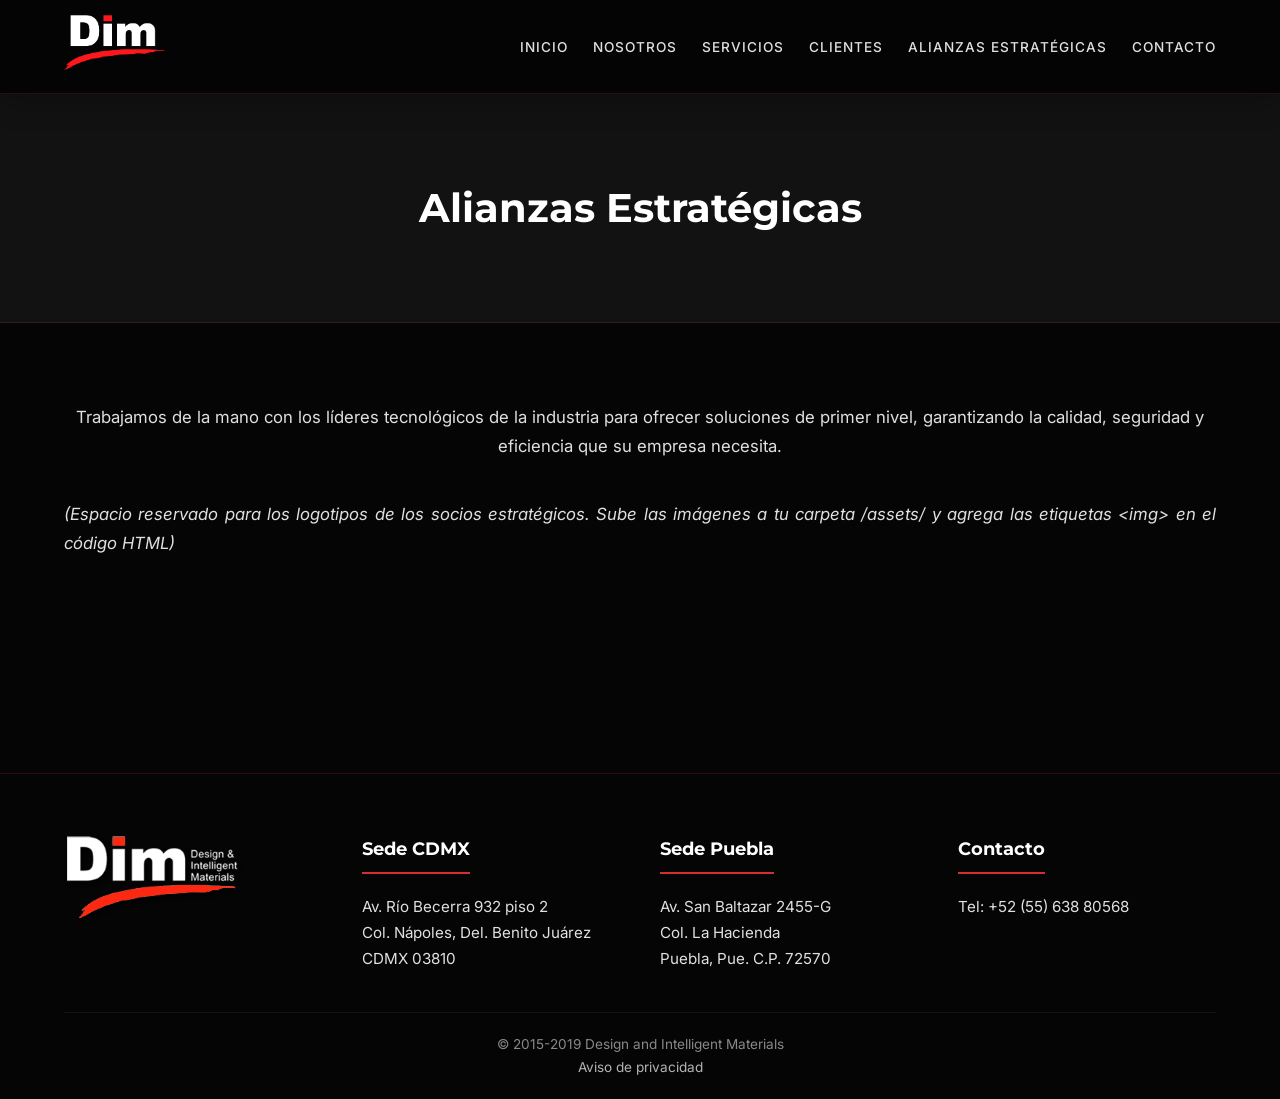
<file: alianzas-estrategicas/index.html>
<!DOCTYPE html>
<html lang="es">
<head>
    <meta charset="UTF-8">
    <meta name="viewport" content="width=device-width, initial-scale=1.0">
    <title>Alianzas Estratégicas - Design and Intelligent Materials</title>
    
    <link rel="icon" type="image/png" href="../assets/LogoDIM.png">
    <meta name="apple-mobile-web-app-capable" content="yes">
    <meta name="apple-mobile-web-app-status-bar-style" content="black-translucent">
    <meta name="apple-mobile-web-app-title" content="DIM">
    <link rel="apple-touch-icon" href="../assets/LogoDIM.png">
    <meta name="mobile-web-app-capable" content="yes">

    <link rel="stylesheet" href="../css/styles.css">
</head>
<body>

    <header>
        <div class="container navbar">
            <div class="logo">
                <a href="../"><img src="../assets/LogoDIM.png" alt="Logo DIM"></a>
            </div>
            <nav>
                <ul class="nav-links">
                    <li><a href="../">Inicio</a></li>
                    <li><a href="../nosotros/">Nosotros</a></li>
                    <li><a href="../servicios/">Servicios</a></li>
                    <li><a href="../clientes/">Clientes</a></li>
                    <li><a href="../alianzas-estrategicas/">Alianzas Estratégicas</a></li>
                    <li><a href="../contacto/">Contacto</a></li>
                </ul>
            </nav>
        </div>
    </header>

    <main>
        <section class="page-header">
            <div class="container">
                <h1>Alianzas Estratégicas</h1>
            </div>
        </section>

        <section class="content-section">
            <div class="container">
                <p style="text-align: center;">Trabajamos de la mano con los líderes tecnológicos de la industria para ofrecer soluciones de primer nivel, garantizando la calidad, seguridad y eficiencia que su empresa necesita.</p>
                
                <div class="logos-grid">
                    <p><em>(Espacio reservado para los logotipos de los socios estratégicos. Sube las imágenes a tu carpeta /assets/ y agrega las etiquetas &lt;img&gt; en el código HTML)</em></p>
                </div>
            </div>
        </section>
    </main>

    <footer>
        <div class="container">
            <div class="footer-grid">
                <div class="footer-col footer-logo">
                    <img src="../assets/LogoDIM_Footer.png" alt="DIM">
                </div>
                <div class="footer-col">
                    <h4>Sede CDMX</h4><p>Av. Río Becerra 932 piso 2<br>Col. Nápoles, Del. Benito Juárez<br>CDMX 03810</p>
                </div>
                <div class="footer-col">
                    <h4>Sede Puebla</h4><p>Av. San Baltazar 2455-G<br>Col. La Hacienda<br>Puebla, Pue. C.P. 72570</p>
                </div>
                <div class="footer-col">
                    <h4>Contacto</h4><p>Tel: +52 (55) 638 80568</p>
                </div>
            </div>
            <div class="footer-bottom">
                <p>&copy; 2015-2019 Design and Intelligent Materials</p>
                <p><a href="../aviso-de-privacidad/">Aviso de privacidad</a></p>
            </div>
        </div>
    </footer>

</body>
</html>
</file>
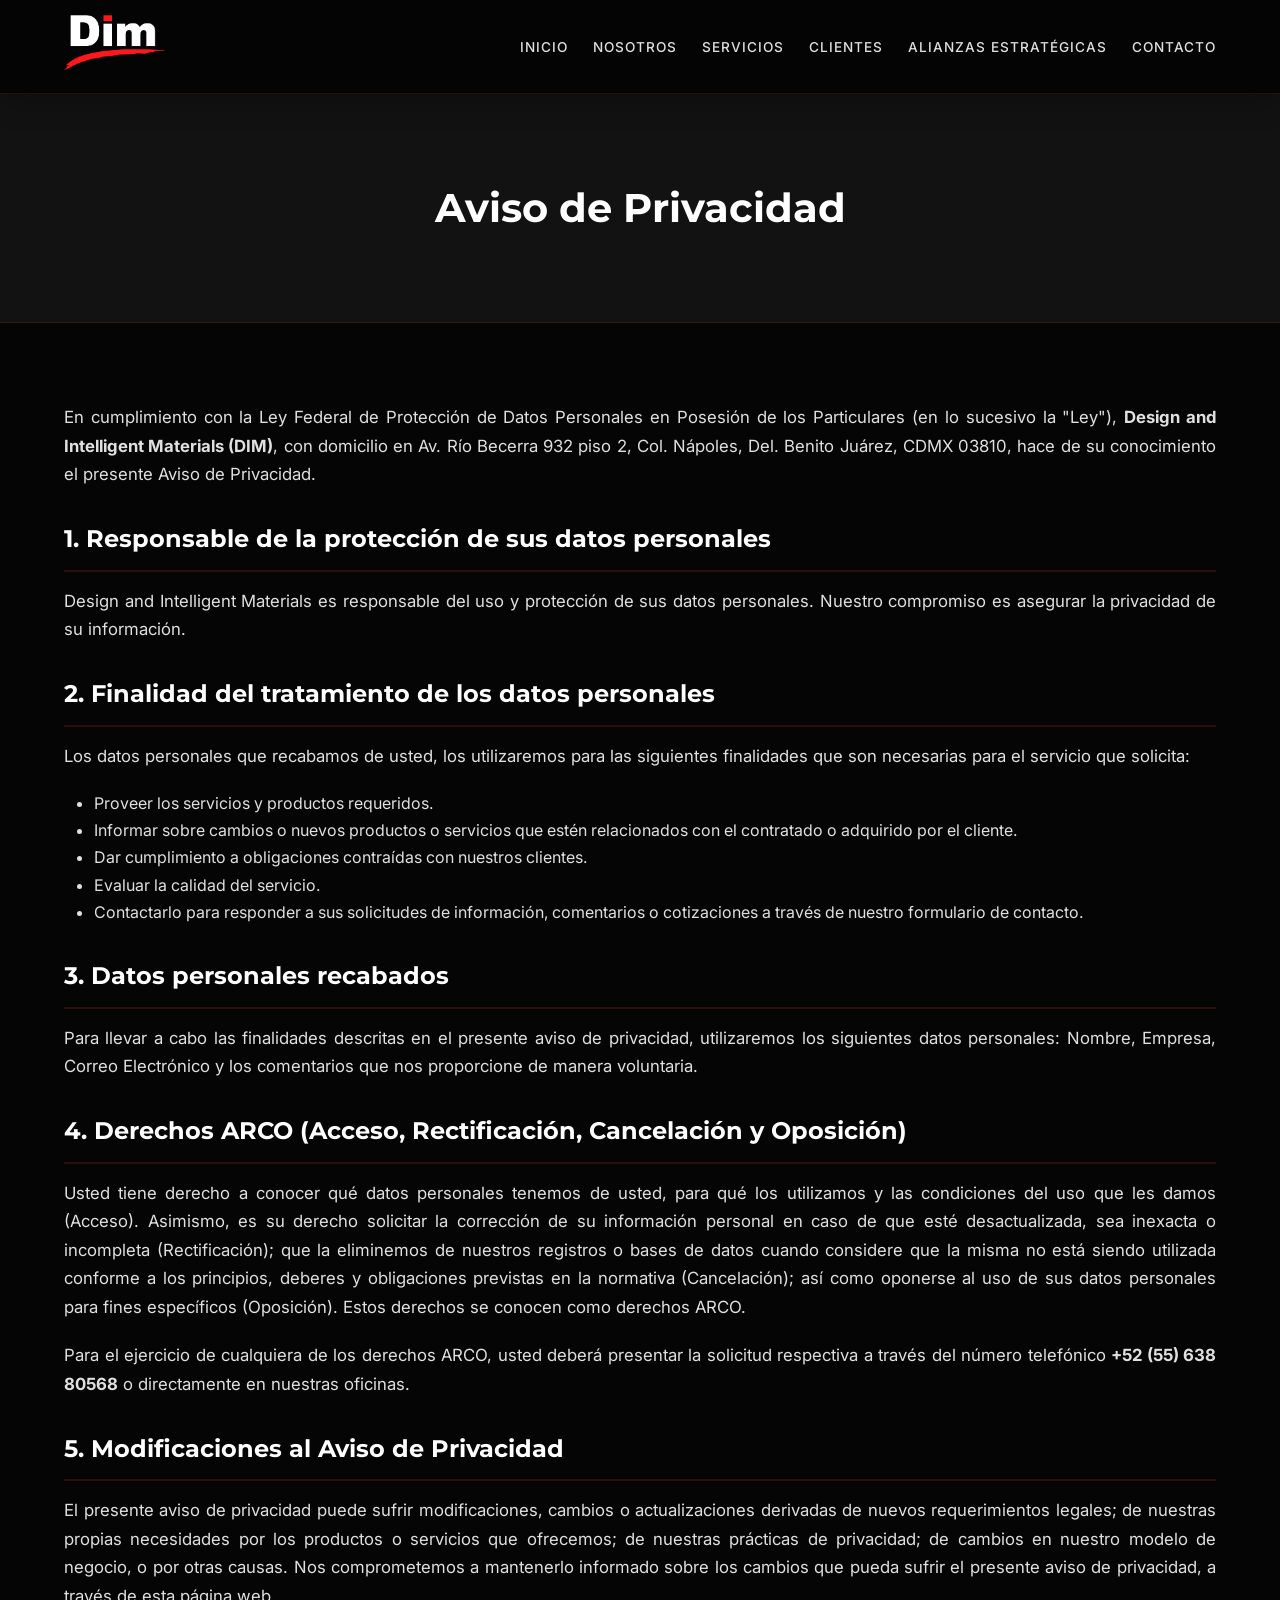
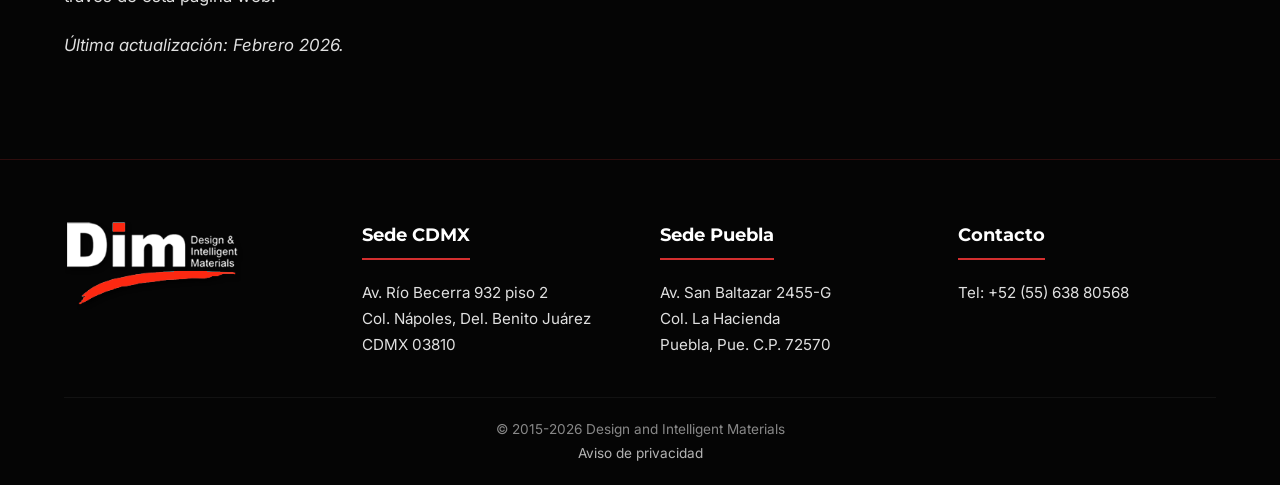
<file: aviso-de-privacidad/index.html>
<!DOCTYPE html>
<html lang="es">
<head>
    <meta charset="UTF-8">
    <meta name="viewport" content="width=device-width, initial-scale=1.0">
    <title>Aviso de Privacidad - Design and Intelligent Materials</title>
    
    <link rel="icon" type="image/png" href="../assets/LogoDIM.png">
    <meta name="apple-mobile-web-app-capable" content="yes">
    <meta name="apple-mobile-web-app-status-bar-style" content="black-translucent">
    <meta name="apple-mobile-web-app-title" content="DIM">
    <link rel="apple-touch-icon" href="../assets/LogoDIM.png">
    <meta name="mobile-web-app-capable" content="yes">

    <link rel="stylesheet" href="../css/styles.css">
</head>
<body>

    <header>
        <div class="container navbar">
            <div class="logo">
                <a href="../"><img src="../assets/LogoDIM.png" alt="Logo DIM"></a>
            </div>
            <nav>
                <ul class="nav-links">
                    <li><a href="../">Inicio</a></li>
                    <li><a href="../nosotros/">Nosotros</a></li>
                    <li><a href="../servicios/">Servicios</a></li>
                    <li><a href="../clientes/">Clientes</a></li>
                    <li><a href="../alianzas-estrategicas/">Alianzas Estratégicas</a></li>
                    <li><a href="../contacto/">Contacto</a></li>
                </ul>
            </nav>
        </div>
    </header>

    <main>
        <section class="page-header">
            <div class="container">
                <h1>Aviso de Privacidad</h1>
            </div>
        </section>

        <section class="content-section">
            <div class="container">
                <p>En cumplimiento con la Ley Federal de Protección de Datos Personales en Posesión de los Particulares (en lo sucesivo la "Ley"), <strong>Design and Intelligent Materials (DIM)</strong>, con domicilio en Av. Río Becerra 932 piso 2, Col. Nápoles, Del. Benito Juárez, CDMX 03810, hace de su conocimiento el presente Aviso de Privacidad.</p>

                <h2>1. Responsable de la protección de sus datos personales</h2>
                <p>Design and Intelligent Materials es responsable del uso y protección de sus datos personales. Nuestro compromiso es asegurar la privacidad de su información.</p>

                <h2>2. Finalidad del tratamiento de los datos personales</h2>
                <p>Los datos personales que recabamos de usted, los utilizaremos para las siguientes finalidades que son necesarias para el servicio que solicita:</p>
                <ul>
                    <li>Proveer los servicios y productos requeridos.</li>
                    <li>Informar sobre cambios o nuevos productos o servicios que estén relacionados con el contratado o adquirido por el cliente.</li>
                    <li>Dar cumplimiento a obligaciones contraídas con nuestros clientes.</li>
                    <li>Evaluar la calidad del servicio.</li>
                    <li>Contactarlo para responder a sus solicitudes de información, comentarios o cotizaciones a través de nuestro formulario de contacto.</li>
                </ul>

                <h2>3. Datos personales recabados</h2>
                <p>Para llevar a cabo las finalidades descritas en el presente aviso de privacidad, utilizaremos los siguientes datos personales: Nombre, Empresa, Correo Electrónico y los comentarios que nos proporcione de manera voluntaria.</p>

                <h2>4. Derechos ARCO (Acceso, Rectificación, Cancelación y Oposición)</h2>
                <p>Usted tiene derecho a conocer qué datos personales tenemos de usted, para qué los utilizamos y las condiciones del uso que les damos (Acceso). Asimismo, es su derecho solicitar la corrección de su información personal en caso de que esté desactualizada, sea inexacta o incompleta (Rectificación); que la eliminemos de nuestros registros o bases de datos cuando considere que la misma no está siendo utilizada conforme a los principios, deberes y obligaciones previstas en la normativa (Cancelación); así como oponerse al uso de sus datos personales para fines específicos (Oposición). Estos derechos se conocen como derechos ARCO.</p>
                <p>Para el ejercicio de cualquiera de los derechos ARCO, usted deberá presentar la solicitud respectiva a través del número telefónico <strong>+52 (55) 638 80568</strong> o directamente en nuestras oficinas.</p>

                <h2>5. Modificaciones al Aviso de Privacidad</h2>
                <p>El presente aviso de privacidad puede sufrir modificaciones, cambios o actualizaciones derivadas de nuevos requerimientos legales; de nuestras propias necesidades por los productos o servicios que ofrecemos; de nuestras prácticas de privacidad; de cambios en nuestro modelo de negocio, o por otras causas. Nos comprometemos a mantenerlo informado sobre los cambios que pueda sufrir el presente aviso de privacidad, a través de esta página web.</p>
                
                <p><em>Última actualización: Febrero 2026.</em></p>
            </div>
        </section>
    </main>

    <footer>
        <div class="container">
            <div class="footer-grid">
                <div class="footer-col footer-logo">
                    <img src="../assets/LogoDIM_Footer.png" alt="DIM">
                </div>
                <div class="footer-col">
                    <h4>Sede CDMX</h4><p>Av. Río Becerra 932 piso 2<br>Col. Nápoles, Del. Benito Juárez<br>CDMX 03810</p>
                </div>
                <div class="footer-col">
                    <h4>Sede Puebla</h4><p>Av. San Baltazar 2455-G<br>Col. La Hacienda<br>Puebla, Pue. C.P. 72570</p>
                </div>
                <div class="footer-col">
                    <h4>Contacto</h4><p>Tel: +52 (55) 638 80568</p>
                </div>
            </div>
            <div class="footer-bottom">
                <p>&copy; 2015-2026 Design and Intelligent Materials</p>
                <p><a href="../aviso-de-privacidad/">Aviso de privacidad</a></p>
            </div>
        </div>
    </footer>

</body>
</html>
</file>
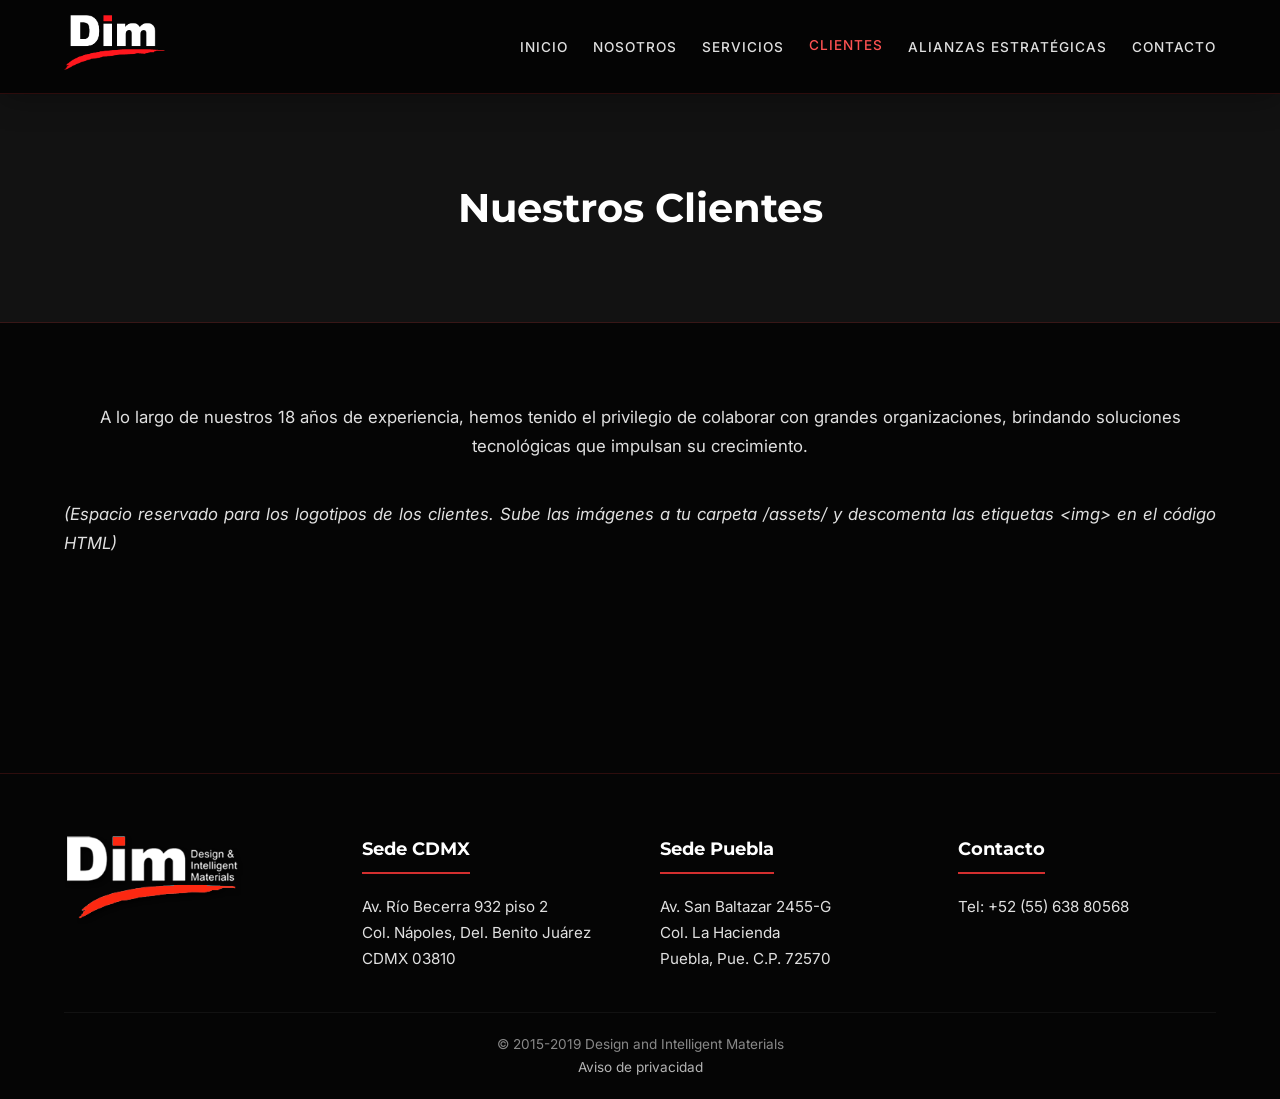
<file: clientes/index.html>
<!DOCTYPE html>
<html lang="es">
<head>
    <meta charset="UTF-8">
    <meta name="viewport" content="width=device-width, initial-scale=1.0">
    <title>Clientes - Design and Intelligent Materials</title>
    
    <link rel="icon" type="image/png" href="../assets/LogoDIM.png">
    <meta name="apple-mobile-web-app-capable" content="yes">
    <meta name="apple-mobile-web-app-status-bar-style" content="black-translucent">
    <meta name="apple-mobile-web-app-title" content="DIM">
    <link rel="apple-touch-icon" href="../assets/LogoDIM.png">
    <meta name="mobile-web-app-capable" content="yes">

    <link rel="stylesheet" href="../css/styles.css">
</head>
<body>

    <header>
        <div class="container navbar">
            <div class="logo">
                <a href="../"><img src="../assets/LogoDIM.png" alt="Logo DIM"></a>
            </div>
            <nav>
                <ul class="nav-links">
                    <li><a href="../">Inicio</a></li>
                    <li><a href="../nosotros/">Nosotros</a></li>
                    <li><a href="../servicios/">Servicios</a></li>
                    <li><a href="../clientes/" class="active">Clientes</a></li>
                    <li><a href="../alianzas-estrategicas/">Alianzas Estratégicas</a></li>
                    <li><a href="../contacto/">Contacto</a></li>
                </ul>
            </nav>
        </div>
    </header>

    <main>
        <section class="page-header">
            <div class="container">
                <h1>Nuestros Clientes</h1>
            </div>
        </section>

        <section class="content-section">
            <div class="container">
                <p style="text-align: center;">A lo largo de nuestros 18 años de experiencia, hemos tenido el privilegio de colaborar con grandes organizaciones, brindando soluciones tecnológicas que impulsan su crecimiento.</p>
                
                <div class="logos-grid">
                    <p><em>(Espacio reservado para los logotipos de los clientes. Sube las imágenes a tu carpeta /assets/ y descomenta las etiquetas &lt;img&gt; en el código HTML)</em></p>
                </div>
            </div>
        </section>
    </main>

    <footer>
        <div class="container">
            <div class="footer-grid">
                <div class="footer-col footer-logo">
                    <img src="../assets/LogoDIM_Footer.png" alt="DIM">
                </div>
                <div class="footer-col">
                    <h4>Sede CDMX</h4><p>Av. Río Becerra 932 piso 2<br>Col. Nápoles, Del. Benito Juárez<br>CDMX 03810</p>
                </div>
                <div class="footer-col">
                    <h4>Sede Puebla</h4><p>Av. San Baltazar 2455-G<br>Col. La Hacienda<br>Puebla, Pue. C.P. 72570</p>
                </div>
                <div class="footer-col">
                    <h4>Contacto</h4><p>Tel: +52 (55) 638 80568</p>
                </div>
            </div>
            <div class="footer-bottom">
                <p>&copy; 2015-2019 Design and Intelligent Materials</p>
                <p><a href="../aviso-de-privacidad/">Aviso de privacidad</a></p>
            </div>
        </div>
    </footer>

</body>
</html>
</file>
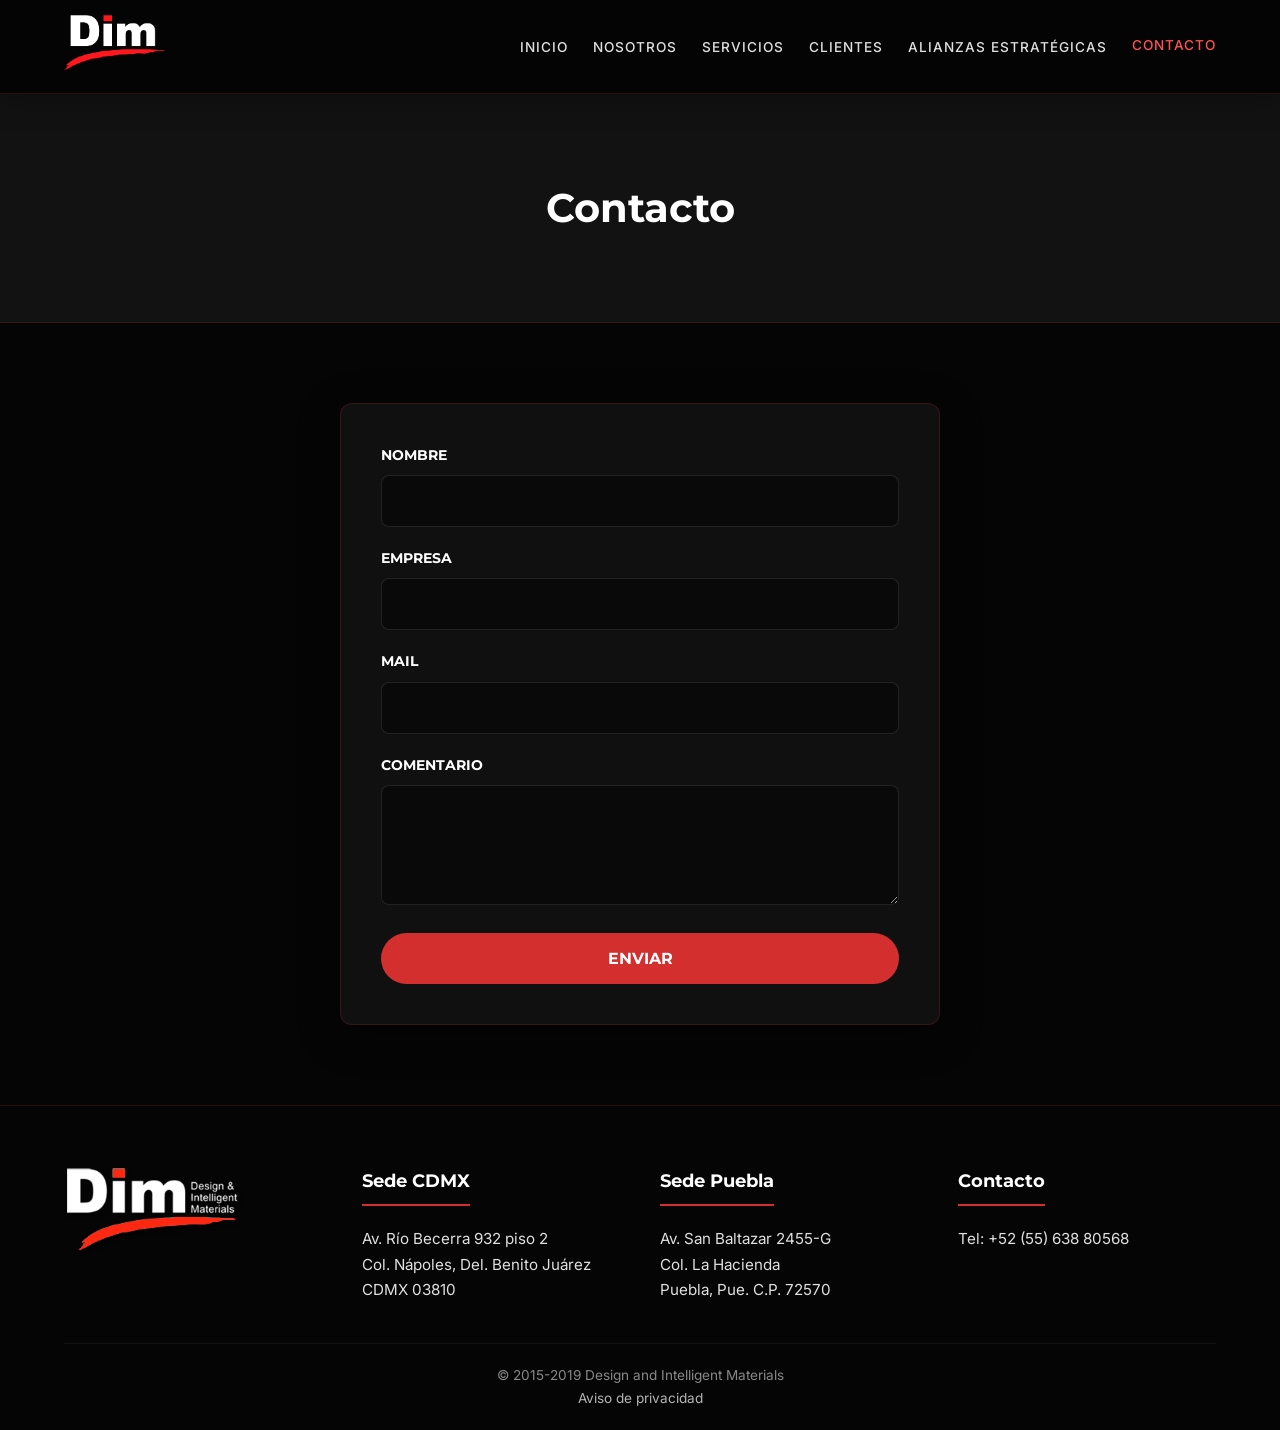
<file: contacto/index.html>
<!DOCTYPE html>
<html lang="es">
<head>
    <meta charset="UTF-8">
    <meta name="viewport" content="width=device-width, initial-scale=1.0">
    <title>Contacto - Design and Intelligent Materials</title>
    
    <link rel="icon" type="image/png" href="../assets/LogoDIM.png">
    <meta name="apple-mobile-web-app-capable" content="yes">
    <meta name="apple-mobile-web-app-status-bar-style" content="black-translucent">
    <meta name="apple-mobile-web-app-title" content="DIM">
    <link rel="apple-touch-icon" href="../assets/LogoDIM.png">
    <meta name="mobile-web-app-capable" content="yes">

    <link rel="stylesheet" href="../css/styles.css">
</head>
<body>

    <header>
        <div class="container navbar">
            <div class="logo">
                <a href="../"><img src="../assets/LogoDIM.png" alt="Logo DIM"></a>
            </div>
            <nav>
                <ul class="nav-links">
                    <li><a href="../">Inicio</a></li>
                    <li><a href="../nosotros/">Nosotros</a></li>
                    <li><a href="../servicios/">Servicios</a></li>
                    <li><a href="../clientes/">Clientes</a></li>
                    <li><a href="../alianzas-estrategicas/">Alianzas Estratégicas</a></li>
                    <li><a href="../contacto/" class="active">Contacto</a></li>
                </ul>
            </nav>
        </div>
    </header>

    <main>
        <section class="page-header">
            <div class="container">
                <h1>Contacto</h1>
            </div>
        </section>

        <section class="content-section" style="background-color: var(--bg-light);">
            <div class="container">
                <div class="contact-form">
                    <form action="#" method="POST">
                        <div class="form-group">
                            <label for="nombre">NOMBRE</label>
                            <input type="text" id="nombre" name="nombre" required>
                        </div>
                        
                        <div class="form-group">
                            <label for="empresa">EMPRESA</label>
                            <input type="text" id="empresa" name="empresa">
                        </div>
                        
                        <div class="form-group">
                            <label for="mail">MAIL</label>
                            <input type="email" id="mail" name="mail" required>
                        </div>
                        
                        <div class="form-group">
                            <label for="comentario">COMENTARIO</label>
                            <textarea id="comentario" name="comentario" required></textarea>
                        </div>
                        
                        <button type="submit" class="btn-submit">ENVIAR</button>
                    </form>
                </div>
            </div>
        </section>
    </main>

    <footer>
        <div class="container">
            <div class="footer-grid">
                <div class="footer-col footer-logo">
                    <img src="../assets/LogoDIM_Footer.png" alt="DIM">
                </div>
                <div class="footer-col">
                    <h4>Sede CDMX</h4><p>Av. Río Becerra 932 piso 2<br>Col. Nápoles, Del. Benito Juárez<br>CDMX 03810</p>
                </div>
                <div class="footer-col">
                    <h4>Sede Puebla</h4><p>Av. San Baltazar 2455-G<br>Col. La Hacienda<br>Puebla, Pue. C.P. 72570</p>
                </div>
                <div class="footer-col">
                    <h4>Contacto</h4><p>Tel: +52 (55) 638 80568</p>
                </div>
            </div>
            <div class="footer-bottom">
                <p>&copy; 2015-2019 Design and Intelligent Materials</p>
                <p><a href="../aviso-de-privacidad/">Aviso de privacidad</a></p>
            </div>
        </div>
    </footer>

</body>
</html>
</file>
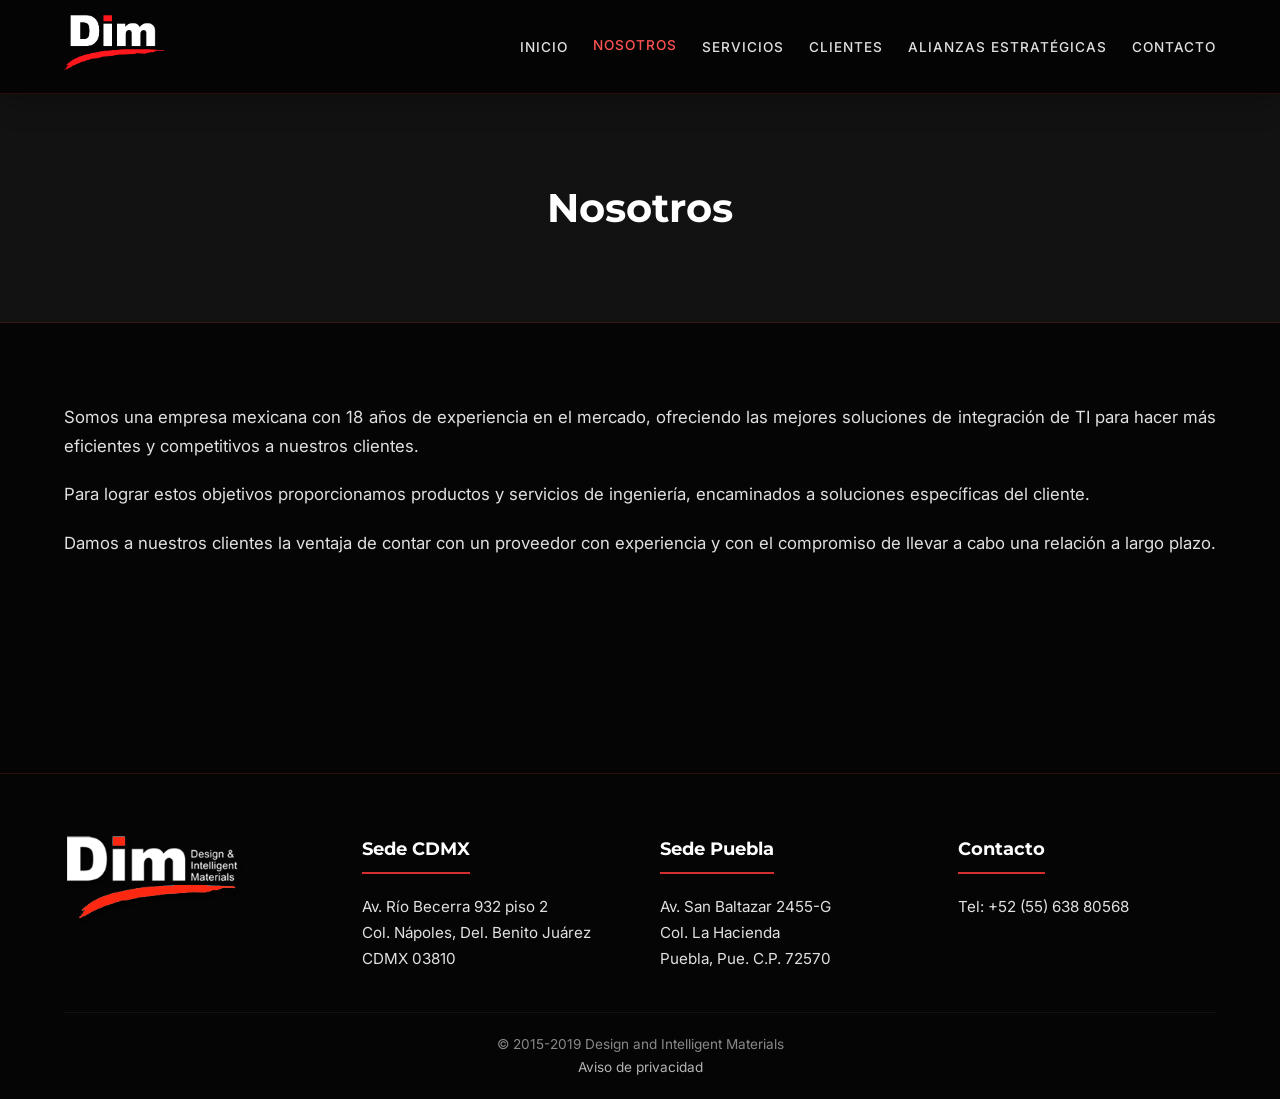
<file: nosotros/index.html>
<!DOCTYPE html>
<html lang="es">
<head>
    <meta charset="UTF-8">
    <meta name="viewport" content="width=device-width, initial-scale=1.0">
    <title>Nosotros - Design and Intelligent Materials</title>
    
    <link rel="icon" type="image/png" href="../assets/LogoDIM.png">
    <meta name="apple-mobile-web-app-capable" content="yes">
    <meta name="apple-mobile-web-app-status-bar-style" content="black-translucent">
    <meta name="apple-mobile-web-app-title" content="DIM">
    <link rel="apple-touch-icon" href="../assets/LogoDIM.png">
    <meta name="mobile-web-app-capable" content="yes">

    <link rel="stylesheet" href="../css/styles.css">
</head>
<body>

    <header>
        <div class="container navbar">
            <div class="logo">
                <a href="../"><img src="../assets/LogoDIM.png" alt="Logo DIM"></a>
            </div>
            <nav>
                <ul class="nav-links">
                    <li><a href="../">Inicio</a></li>
                    <li><a href="../nosotros/" class="active">Nosotros</a></li>
                    <li><a href="../servicios/">Servicios</a></li>
                    <li><a href="../clientes/">Clientes</a></li>
                    <li><a href="../alianzas-estrategicas/">Alianzas Estratégicas</a></li>
                    <li><a href="../contacto/">Contacto</a></li>
                </ul>
            </nav>
        </div>
    </header>

    <main>
        <section class="page-header">
            <div class="container">
                <h1>Nosotros</h1>
            </div>
        </section>

        <section class="content-section">
            <div class="container">
                <p>Somos una empresa mexicana con 18 años de experiencia en el mercado, ofreciendo las mejores soluciones de integración de TI para hacer más eficientes y competitivos a nuestros clientes.</p>
                <p>Para lograr estos objetivos proporcionamos productos y servicios de ingeniería, encaminados a soluciones específicas del cliente.</p>
                <p>Damos a nuestros clientes la ventaja de contar con un proveedor con experiencia y con el compromiso de llevar a cabo una relación a largo plazo.</p>
            </div>
        </section>
    </main>

    <footer>
        <div class="container">
            <div class="footer-grid">
                <div class="footer-col footer-logo">
                    <img src="../assets/LogoDIM_Footer.png" alt="Design and Intelligent Materials">
                </div>
                <div class="footer-col">
                    <h4>Sede CDMX</h4>
                    <p>Av. Río Becerra 932 piso 2<br>Col. Nápoles, Del. Benito Juárez<br>CDMX 03810</p>
                </div>
                <div class="footer-col">
                    <h4>Sede Puebla</h4>
                    <p>Av. San Baltazar 2455-G<br>Col. La Hacienda<br>Puebla, Pue. C.P. 72570</p>
                </div>
                <div class="footer-col">
                    <h4>Contacto</h4>
                    <p>Tel: +52 (55) 638 80568</p>
                </div>
            </div>
            <div class="footer-bottom">
                <p>&copy; 2015-2019 Design and Intelligent Materials</p>
                <p><a href="../aviso-de-privacidad/">Aviso de privacidad</a></p>
            </div>
        </div>
    </footer>

</body>
</html>
</file>
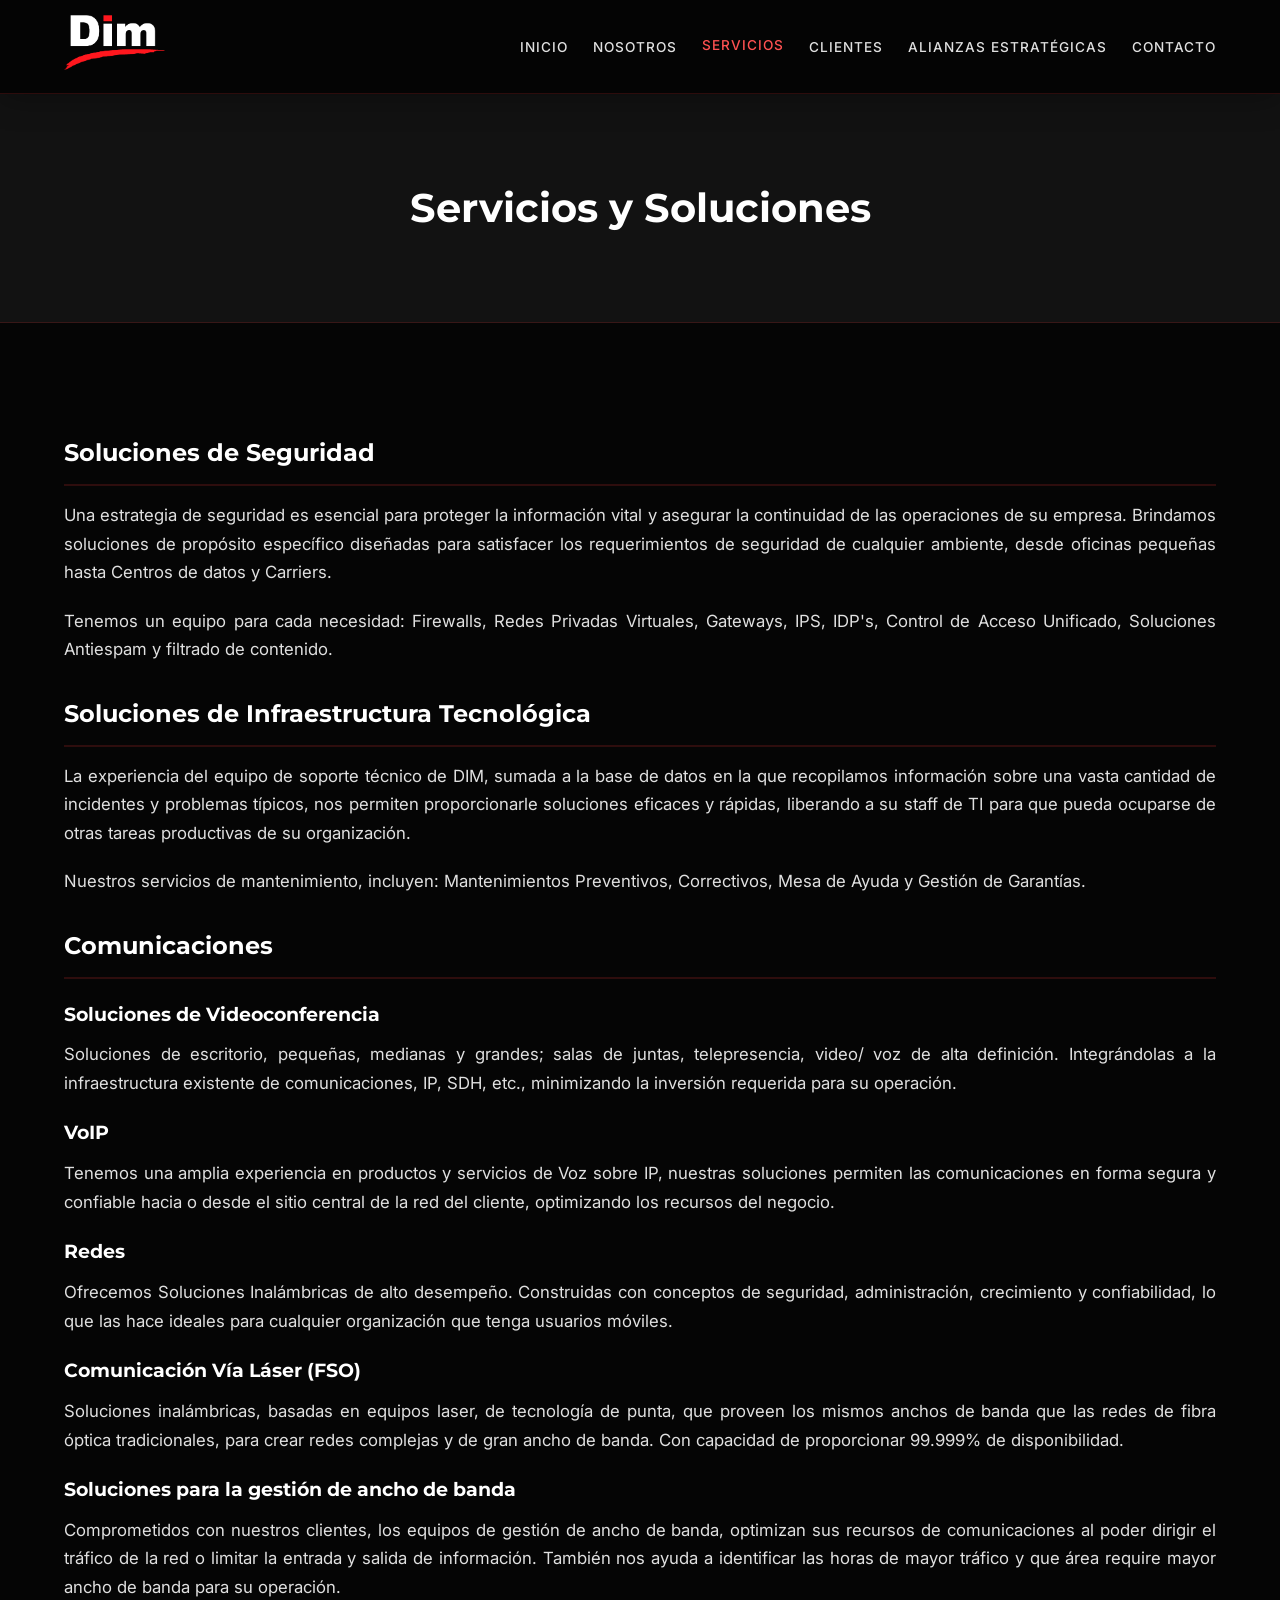
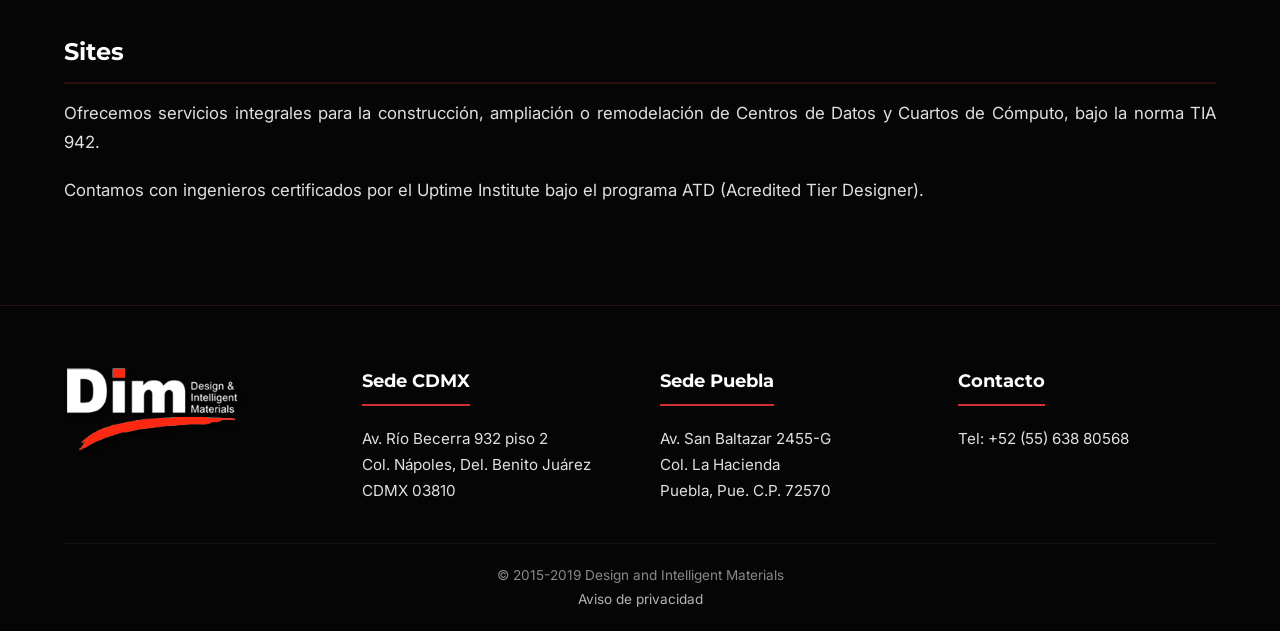
<file: servicios/index.html>
<!DOCTYPE html>
<html lang="es">
<head>
    <meta charset="UTF-8">
    <meta name="viewport" content="width=device-width, initial-scale=1.0">
    <title>Servicios - Design and Intelligent Materials</title>
    
    <link rel="icon" type="image/png" href="../assets/LogoDIM.png">
    <meta name="apple-mobile-web-app-capable" content="yes">
    <meta name="apple-mobile-web-app-status-bar-style" content="black-translucent">
    <meta name="apple-mobile-web-app-title" content="DIM">
    <link rel="apple-touch-icon" href="../assets/LogoDIM.png">
    <meta name="mobile-web-app-capable" content="yes">

    <link rel="stylesheet" href="../css/styles.css">
</head>
<body>

    <header>
        <div class="container navbar">
            <div class="logo">
                <a href="../"><img src="../assets/LogoDIM.png" alt="Logo DIM"></a>
            </div>
            <nav>
                <ul class="nav-links">
                    <li><a href="../">Inicio</a></li>
                    <li><a href="../nosotros/">Nosotros</a></li>
                    <li><a href="../servicios/" class="active">Servicios</a></li>
                    <li><a href="../clientes/">Clientes</a></li>
                    <li><a href="../alianzas-estrategicas/">Alianzas Estratégicas</a></li>
                    <li><a href="../contacto/">Contacto</a></li>
                </ul>
            </nav>
        </div>
    </header>

    <main>
        <section class="page-header">
            <div class="container">
                <h1>Servicios y Soluciones</h1>
            </div>
        </section>

        <section class="content-section">
            <div class="container">
                
                <h2>Soluciones de Seguridad</h2>
                <p>Una estrategia de seguridad es esencial para proteger la información vital y asegurar la continuidad de las operaciones de su empresa. Brindamos soluciones de propósito específico diseñadas para satisfacer los requerimientos de seguridad de cualquier ambiente, desde oficinas pequeñas hasta Centros de datos y Carriers.</p>
                <p>Tenemos un equipo para cada necesidad: Firewalls, Redes Privadas Virtuales, Gateways, IPS, IDP's, Control de Acceso Unificado, Soluciones Antiespam y filtrado de contenido.</p>

                <h2>Soluciones de Infraestructura Tecnológica</h2>
                <p>La experiencia del equipo de soporte técnico de DIM, sumada a la base de datos en la que recopilamos información sobre una vasta cantidad de incidentes y problemas típicos, nos permiten proporcionarle soluciones eficaces y rápidas, liberando a su staff de TI para que pueda ocuparse de otras tareas productivas de su organización.</p>
                <p>Nuestros servicios de mantenimiento, incluyen: Mantenimientos Preventivos, Correctivos, Mesa de Ayuda y Gestión de Garantías.</p>

                <h2>Comunicaciones</h2>
                
                <h3>Soluciones de Videoconferencia</h3>
                <p>Soluciones de escritorio, pequeñas, medianas y grandes; salas de juntas, telepresencia, video/ voz de alta definición. Integrándolas a la infraestructura existente de comunicaciones, IP, SDH, etc., minimizando la inversión requerida para su operación.</p>

                <h3>VoIP</h3>
                <p>Tenemos una amplia experiencia en productos y servicios de Voz sobre IP, nuestras soluciones permiten las comunicaciones en forma segura y confiable hacia o desde el sitio central de la red del cliente, optimizando los recursos del negocio.</p>

                <h3>Redes</h3>
                <p>Ofrecemos Soluciones Inalámbricas de alto desempeño. Construidas con conceptos de seguridad, administración, crecimiento y confiabilidad, lo que las hace ideales para cualquier organización que tenga usuarios móviles.</p>

                <h3>Comunicación Vía Láser (FSO)</h3>
                <p>Soluciones inalámbricas, basadas en equipos laser, de tecnología de punta, que proveen los mismos anchos de banda que las redes de fibra óptica tradicionales, para crear redes complejas y de gran ancho de banda. Con capacidad de proporcionar 99.999% de disponibilidad.</p>

                <h3>Soluciones para la gestión de ancho de banda</h3>
                <p>Comprometidos con nuestros clientes, los equipos de gestión de ancho de banda, optimizan sus recursos de comunicaciones al poder dirigir el tráfico de la red o limitar la entrada y salida de información. También nos ayuda a identificar las horas de mayor tráfico y que área require mayor ancho de banda para su operación.</p>

                <h2>Sites</h2>
                <p>Ofrecemos servicios integrales para la construcción, ampliación o remodelación de Centros de Datos y Cuartos de Cómputo, bajo la norma TIA 942.</p>
                <p>Contamos con ingenieros certificados por el Uptime Institute bajo el programa ATD (Acredited Tier Designer).</p>

            </div>
        </section>
    </main>

    <footer>
        <div class="container">
            <div class="footer-grid">
                <div class="footer-col footer-logo">
                    <img src="../assets/LogoDIM_Footer.png" alt="Design and Intelligent Materials">
                </div>
                <div class="footer-col">
                    <h4>Sede CDMX</h4>
                    <p>Av. Río Becerra 932 piso 2<br>Col. Nápoles, Del. Benito Juárez<br>CDMX 03810</p>
                </div>
                <div class="footer-col">
                    <h4>Sede Puebla</h4>
                    <p>Av. San Baltazar 2455-G<br>Col. La Hacienda<br>Puebla, Pue. C.P. 72570</p>
                </div>
                <div class="footer-col">
                    <h4>Contacto</h4>
                    <p>Tel: +52 (55) 638 80568</p>
                </div>
            </div>
            <div class="footer-bottom">
                <p>&copy; 2015-2019 Design and Intelligent Materials</p>
                <p><a href="../aviso-de-privacidad/">Aviso de privacidad</a></p>
            </div>
        </div>
    </footer>

</body>
</html>
</file>
<file: css/styles.css>
/* =========================================
   Archivo: css/styles.css
   Proyecto: DIM-TEST (Identidad: Oscuro, Rojo y Efecto Cristal)
   ========================================= */

@import url('https://fonts.googleapis.com/css2?family=Inter:wght@400;500;600&family=Montserrat:wght@700;800&display=swap');

:root {
    /* PALETA DE COLORES ACTUALIZADA */
    --primary-color: #d32f2f;     /* Rojo Corporativo */
    --primary-hover: #b71c1c;     /* Rojo Oscuro para hover */
    --accent-color: #ff5252;      /* Rojo Brillante para acentos */
    --bg-dark-absolute: #050505; /* Negro Profundo base */
    --bg-card: #121212;          /* Gris Mate Oscuro base para tarjetas */
    --text-main: #e0e0e0;        /* Gris Claro para texto cuerpo */
    --text-heading: #ffffff;     /* Blanco puro para títulos */
    --border-subtle: rgba(211, 47, 47, 0.2); /* Borde Rojo sutil */
    
    --font-text: 'Inter', sans-serif;
    --font-heading: 'Montserrat', sans-serif;
}

* {
    margin: 0;
    padding: 0;
    box-sizing: border-box;
}

html {
    scroll-behavior: smooth;
    background-color: var(--bg-dark-absolute);
}

body {
    font-family: var(--font-text);
    color: var(--text-main);
    line-height: 1.7;
    -webkit-font-smoothing: antialiased;
    position: relative;
    overflow-x: hidden;
    background-color: transparent; /* Permite ver las partículas de fondo */
}

/* ================= FONDO: RED DE NODOS Y GRID ================= */
#tsparticles {
    position: fixed;
    top: 0;
    left: 0;
    width: 100%;
    height: 100%;
    z-index: -2;
}

/* Grid de ingeniería sutil en rojo faint */
.bg-grid {
    position: fixed;
    top: 0;
    left: 0;
    width: 100%;
    height: 100%;
    background-image: 
        linear-gradient(rgba(211, 47, 47, 0.03) 1px, transparent 1px),
        linear-gradient(90deg, rgba(211, 47, 47, 0.03) 1px, transparent 1px);
    background-size: 60px 60px;
    z-index: -1;
    pointer-events: none;
}

.container {
    width: 90%;
    max-width: 1200px;
    margin: 0 auto;
}

/* ================= HEADER Y GLASSMORPHISM (Dark Red Tone) ================= */
header {
    background-color: rgba(5, 5, 5, 0.85); 
    backdrop-filter: blur(12px);
    -webkit-backdrop-filter: blur(12px);
    border-bottom: 1px solid var(--border-subtle);
    box-shadow: 0 4px 30px rgba(0, 0, 0, 0.3);
    position: sticky;
    top: 0;
    z-index: 1000;
    transition: all 0.3s ease;
}

.navbar {
    display: flex;
    justify-content: space-between;
    align-items: center;
    padding: 15px 0;
}

.logo img {
    height: 55px; 
    width: auto;
    transition: transform 0.3s ease;
}

.logo img:hover {
    transform: scale(1.05);
}

.nav-links {
    list-style: none;
    display: flex;
    gap: 25px;
}

.nav-links li a {
    text-decoration: none;
    color: var(--text-main); 
    font-weight: 500;
    font-size: 0.85rem;
    letter-spacing: 1px;
    text-transform: uppercase;
    transition: color 0.3s ease, transform 0.3s ease;
    display: inline-block;
}

.nav-links li a:hover,
.nav-links li a.active {
    color: var(--accent-color);
    transform: translateY(-2px);
}

/* ================= HEADER Y GLASSMORPHISM (Dark Red Tone) ================= */
header {
    background-color: rgba(5, 5, 5, 0.85); 
    backdrop-filter: blur(12px);
    -webkit-backdrop-filter: blur(12px);
    border-bottom: 1px solid var(--border-subtle);
    box-shadow: 0 4px 30px rgba(0, 0, 0, 0.3);
    position: sticky;
    top: 0;
    z-index: 1000;
    transition: all 0.3s ease;
}

.navbar {
    display: flex;
    justify-content: space-between;
    align-items: center;
    padding: 15px 0;
    position: relative;
}

.logo {
    z-index: 1001; /* Siempre visible por encima del overlay */
}

.logo img {
    height: 55px; 
    width: auto;
    transition: transform 0.3s ease;
}

.logo img:hover {
    transform: scale(1.05);
}

/* --- Menú Desktop --- */
.nav-links-container {
    display: block;
}

.nav-links {
    list-style: none;
    display: flex;
    gap: 25px;
}

.nav-links li a {
    text-decoration: none;
    color: var(--text-main); 
    font-weight: 500;
    font-size: 0.85rem;
    letter-spacing: 1px;
    text-transform: uppercase;
    transition: color 0.3s ease, transform 0.3s ease;
    display: inline-block;
}

.nav-links li a:hover,
.nav-links li a.active {
    color: var(--accent-color);
    transform: translateY(-2px);
}

/* --- Botón Hamburguesa Móvil (Oculto en Desktop) --- */
.hamburger-menu {
    display: none;
    cursor: pointer;
    z-index: 1001; /* Por encima del overlay */
    background: transparent;
    border: none;
    width: 30px;
    height: 24px;
    position: relative;
}

.hamburger-menu span {
    display: block;
    position: absolute;
    height: 2px;
    width: 100%;
    background: var(--text-heading);
    border-radius: 9px;
    opacity: 1;
    left: 0;
    transition: .25s ease-in-out;
}

/* Posición de las 3 líneas */
.hamburger-menu span:nth-child(1) { top: 0px; }
.hamburger-menu span:nth-child(2) { top: 11px; }
.hamburger-menu span:nth-child(3) { top: 22px; }

/* Animación a X cuando está activo */
.hamburger-menu.active span:nth-child(1) {
    top: 11px;
    transform: rotate(135deg);
    background: var(--accent-color);
}
.hamburger-menu.active span:nth-child(2) {
    opacity: 0;
    left: -60px;
}
.hamburger-menu.active span:nth-child(3) {
    top: 11px;
    transform: rotate(-135deg);
    background: var(--accent-color);
}

/* ================= MEDIA QUERIES (Modo Celular y Tablets Pequeñas) ================= */
@media screen and (max-width: 900px) {
    .hamburger-menu {
        display: block; /* Muestra el botón */
    }

    .nav-links-container {
        position: fixed;
        top: 0;
        left: 0;
        width: 100%;
        height: 100vh;
        background: rgba(5, 5, 5, 0.95); /* Overlay negro casi sólido */
        backdrop-filter: blur(20px); /* Desenfoque extremo de los nodos del fondo */
        -webkit-backdrop-filter: blur(20px);
        display: flex;
        flex-direction: column;
        justify-content: center;
        align-items: center;
        opacity: 0;
        visibility: hidden;
        transition: opacity 0.4s ease, visibility 0.4s ease;
        z-index: 1000;
    }

    /* Cuando el menú se activa mediante JS */
    .nav-links-container.active {
        opacity: 1;
        visibility: visible;
    }

    .nav-links {
        flex-direction: column;
        text-align: center;
        gap: 30px;
    }

    .nav-links li {
        opacity: 0;
        transform: translateY(20px);
        transition: opacity 0.4s ease, transform 0.4s ease;
    }

    /* Animación en cascada de los enlaces cuando el menú está activo */
    .nav-links-container.active .nav-links li {
        opacity: 1;
        transform: translateY(0);
    }
    
    .nav-links-container.active .nav-links li:nth-child(1) { transition-delay: 0.1s; }
    .nav-links-container.active .nav-links li:nth-child(2) { transition-delay: 0.2s; }
    .nav-links-container.active .nav-links li:nth-child(3) { transition-delay: 0.3s; }
    .nav-links-container.active .nav-links li:nth-child(4) { transition-delay: 0.4s; }
    .nav-links-container.active .nav-links li:nth-child(5) { transition-delay: 0.5s; }
    .nav-links-container.active .nav-links li:nth-child(6) { transition-delay: 0.6s; }

    .nav-links li a {
        font-size: 1.5rem; /* Letras mucho más grandes para móvil */
        font-family: var(--font-heading);
    }
}
/* ================= SECCIÓN DE SOLUCIONES - Tarjetas de Cristal Oscuro ================= */
.soluciones-home {
    padding: 100px 0;
    background-color: transparent; 
    text-align: center;
    position: relative;
}

.soluciones-home h2 {
    color: var(--text-heading);
    font-family: var(--font-heading);
    margin-bottom: 20px;
    font-size: 2rem;
}

.soluciones-grid {
    display: grid;
    grid-template-columns: repeat(auto-fit, minmax(260px, 1fr));
    gap: 40px;
    margin-top: 50px;
}

.solucion-card {
    /* Efecto Cristal Mate y Oscuro más pronunciado */
    background: rgba(18, 18, 18, 0.8);
    backdrop-filter: blur(15px);
    -webkit-backdrop-filter: blur(15px);
    padding: 40px 30px;
    border-radius: 12px;
    box-shadow: 0 10px 30px rgba(0,0,0,0.3);
    transition: transform 0.4s cubic-bezier(0.175, 0.885, 0.32, 1.275), box-shadow 0.4s ease, border-color 0.4s ease;
    will-change: transform, box-shadow;
    border: 1px solid var(--border-subtle);
}

.solucion-card:hover {
    transform: translateY(-10px);
    box-shadow: 0 20px 50px rgba(211, 47, 47, 0.25);
    border-color: rgba(211, 47, 47, 0.6);
}

.solucion-card h3 {
    font-family: var(--font-heading);
    color: var(--text-heading);
    margin-bottom: 20px;
    font-size: 1.2rem;
}

.btn-conocer {
    display: inline-block;
    margin-top: 20px;
    padding: 12px 28px;
    background-color: var(--primary-color);
    color: #ffffff;
    text-decoration: none;
    border-radius: 50px;
    font-weight: 600;
    font-size: 0.9rem;
    letter-spacing: 0.5px;
    transition: background 0.3s ease, transform 0.3s ease, box-shadow 0.3s ease;
    border: 1px solid transparent;
}

.btn-conocer:hover {
    background-color: var(--primary-hover);
    transform: translateY(-3px);
    box-shadow: 0 10px 20px rgba(211, 47, 47, 0.5);
    border-color: rgba(255, 255, 255, 0.1);
}

/* ================= PÁGINAS INTERNAS (Dark Adapt) ================= */
.page-header {
    background-color: var(--bg-card); 
    color: var(--text-heading);
    text-align: center;
    padding: 80px 20px;
    border-bottom: 1px solid var(--border-subtle);
}

.page-header h1 {
    font-family: var(--font-heading);
    font-size: 2.5rem;
    color: var(--text-heading);
}

.content-section {
    padding: 80px 0;
    min-height: 50vh;
    background-color: transparent;
    color: var(--text-main);
}

.content-section h2 {
    font-family: var(--font-heading);
    color: var(--text-heading);
    margin-top: 30px;
    margin-bottom: 15px;
    border-bottom: 2px solid var(--border-subtle);
    padding-bottom: 10px;
}

.content-section h3 {
    font-family: var(--font-heading);
    color: var(--text-heading);
    margin-top: 20px;
    margin-bottom: 10px;
}

.content-section p {
    margin-bottom: 20px;
    text-align: justify;
    font-size: 1.05rem;
    color: var(--text-main);
}

.content-section ul {
    margin-bottom: 20px;
    margin-left: 30px;
    color: var(--text-main);
}

/* ================= FORMULARIO Y GRILLAS DE LOGOS (Dark Adapt) ================= */
.logos-grid {
    display: grid;
    grid-template-columns: repeat(auto-fit, minmax(150px, 1fr));
    gap: 40px;
    align-items: center;
    justify-items: center;
    margin-top: 40px;
}

.logos-grid img {
    max-width: 100%;
    height: auto;
    filter: grayscale(100%) invert(100%); /* Invierte para logos claros */
    transition: filter 0.3s ease, transform 0.3s ease;
    opacity: 0.7;
}

.logos-grid img:hover {
    filter: grayscale(0%) invert(0%);
    transform: scale(1.05);
    opacity: 1;
}

.contact-form {
    max-width: 600px;
    margin: 0 auto;
    background: rgba(18, 18, 18, 0.9); /* Cristal oscuro */
    backdrop-filter: blur(10px);
    -webkit-backdrop-filter: blur(10px);
    padding: 40px;
    border-radius: 12px;
    box-shadow: 0 10px 40px rgba(0,0,0,0.4);
    border: 1px solid var(--border-subtle);
}

.form-group {
    margin-bottom: 20px;
}

.form-group label {
    display: block;
    margin-bottom: 8px;
    font-family: var(--font-heading);
    font-weight: 700;
    font-size: 0.85rem;
    color: var(--text-heading);
}

.form-group input, 
.form-group textarea {
    width: 100%;
    padding: 15px;
    border: 1px solid rgba(255, 255, 255, 0.1);
    border-radius: 8px;
    font-family: var(--font-text);
    font-size: 1rem;
    background-color: rgba(5, 5, 5, 0.6);
    color: var(--text-main);
    transition: border-color 0.3s ease, background-color 0.3s ease, box-shadow 0.3s ease;
}

.form-group input:focus, 
.form-group textarea:focus {
    outline: none;
    border-color: var(--primary-color);
    background-color: var(--bg-dark-absolute);
    box-shadow: 0 0 10px rgba(211, 47, 47, 0.3);
}

.form-group textarea {
    resize: vertical;
    height: 120px;
}

.btn-submit {
    background-color: var(--primary-color);
    color: #ffffff;
    border: none;
    padding: 15px 25px;
    font-family: var(--font-heading);
    font-size: 1rem;
    border-radius: 50px;
    cursor: pointer;
    font-weight: 700;
    transition: background 0.3s ease, transform 0.3s ease, box-shadow 0.3s ease;
    width: 100%;
    text-transform: uppercase;
    border: 1px solid transparent;
}

.btn-submit:hover {
    background-color: var(--primary-hover);
    transform: translateY(-3px);
    box-shadow: 0 10px 20px rgba(211, 47, 47, 0.5);
    border-color: rgba(255, 255, 255, 0.1);
}

/* ================= FOOTER - Deep Black Adapt ================= */
footer {
    background-color: var(--bg-dark-absolute); 
    color: var(--text-main);
    padding: 60px 0 20px 0;
    font-size: 0.95rem;
    position: relative; 
    z-index: 10;
    border-top: 1px solid var(--border-subtle);
}

.footer-grid {
    display: grid;
    grid-template-columns: repeat(auto-fit, minmax(250px, 1fr));
    gap: 40px;
    margin-bottom: 40px;
}

.footer-logo img {
    max-width: 180px;
    height: auto;
    margin-bottom: 15px;
}

.footer-col h4 {
    font-family: var(--font-heading);
    color: var(--text-heading);
    margin-bottom: 20px;
    font-size: 1.1rem;
    border-bottom: 2px solid var(--primary-color);
    padding-bottom: 8px;
    display: inline-block;
}

.footer-col p {
    color: var(--text-main);
}

.footer-bottom {
    text-align: center;
    border-top: 1px solid rgba(255,255,255,0.05);
    padding-top: 20px;
    margin-top: 20px;
    font-size: 0.85rem;
    color: rgba(224, 224, 224, 0.6);
}

.footer-bottom a {
    color: rgba(224, 224, 224, 0.8);
    text-decoration: none;
    transition: color 0.3s ease;
}

.footer-bottom a:hover {
    color: var(--accent-color);
}
</file>
